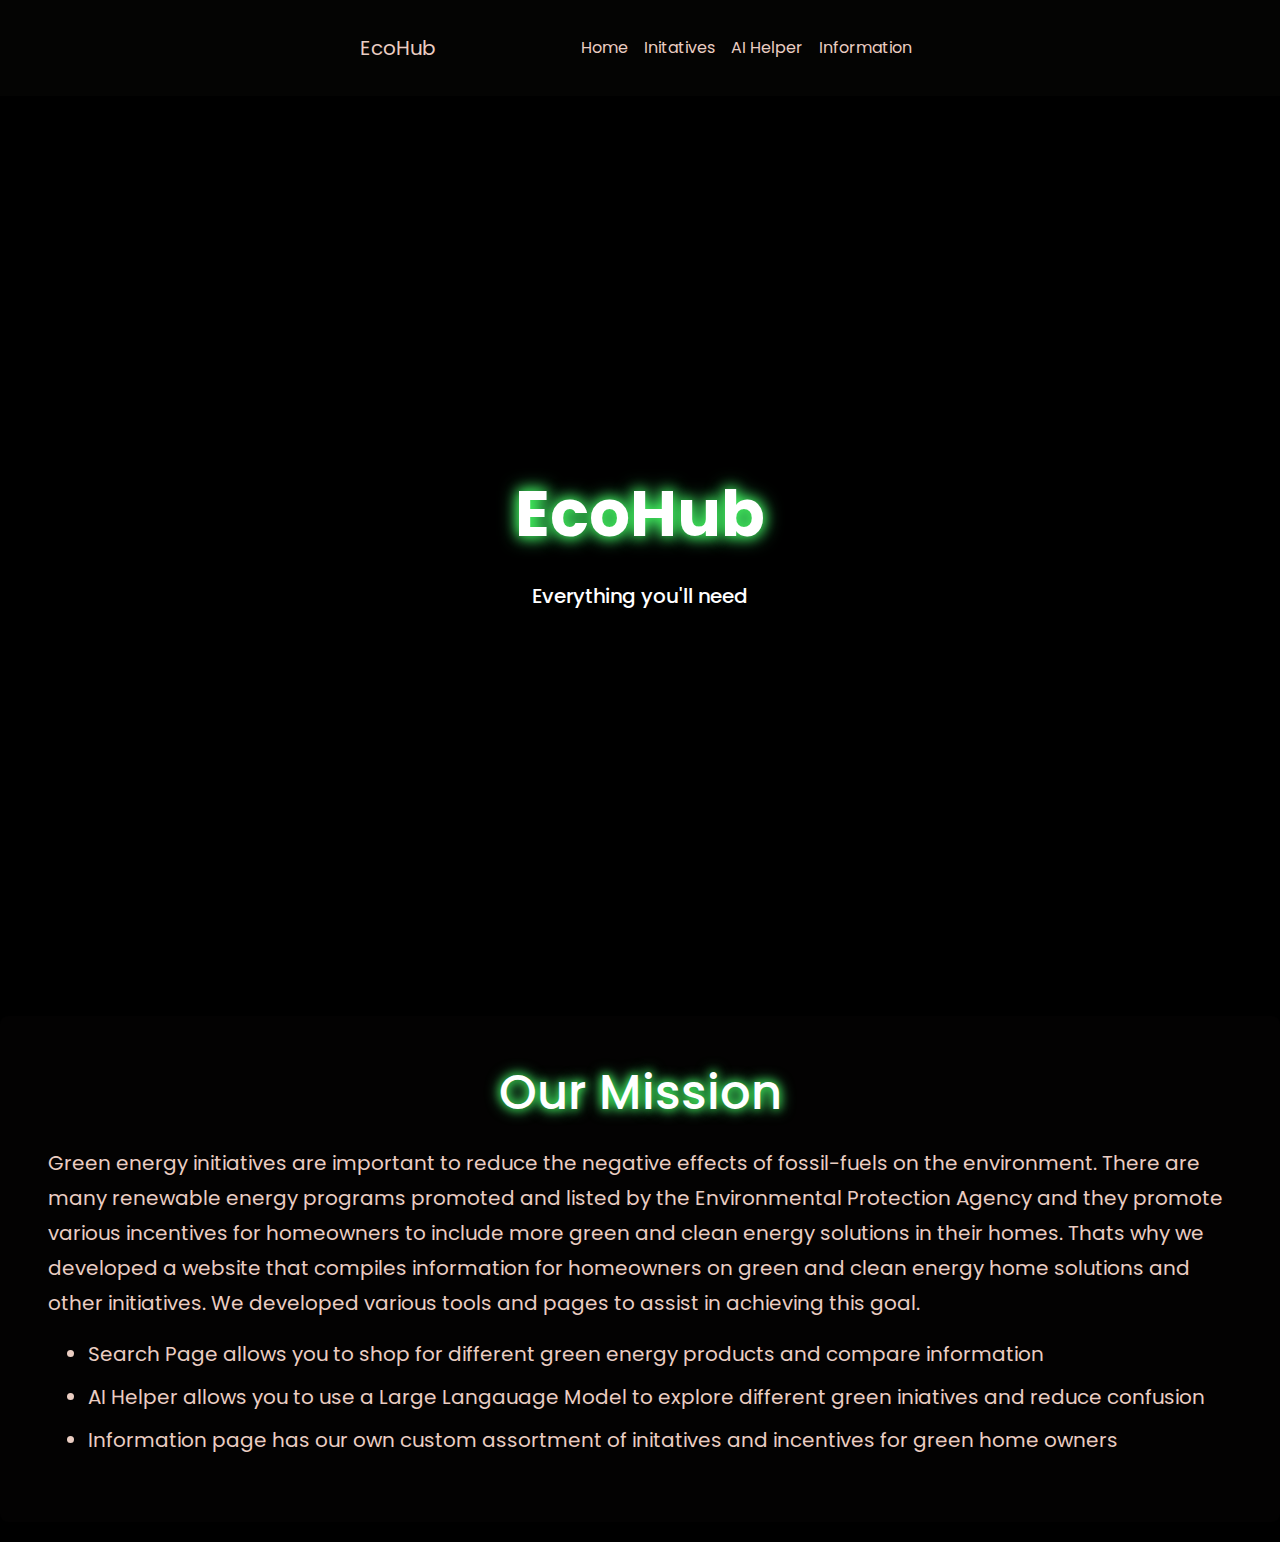
<file: index.html>
<!DOCTYPE html>
<html lang="en">
  <head>
    <meta charset="UTF-8" />
    <meta name="viewport" content="width=device-width, initial-scale=1.0" />
    <title>EcoHub</title>
    <link
      rel="stylesheet"
      href="https://stackpath.bootstrapcdn.com/bootstrap/4.5.2/css/bootstrap.min.css"
    />
    <link
      href="https://fonts.googleapis.com/css2?family=Roboto:wght@400;700&display=swap"
      rel="stylesheet"
    />
    <link
      rel="stylesheet"
      href="https://cdnjs.cloudflare.com/ajax/libs/animate.css/4.1.1/animate.min.css"
    />
    <link rel="stylesheet" href="styles.css" />
  </head>
  <body>
    <nav class="navbar navbar-expand-lg navbar-light bg-green">
      <div class="container">
        <a class="navbar-brand" href="index.html">EcoHub</a>
        <button
          class="navbar-toggler"
          type="button"
          data-toggle="collapse"
          data-target="#navbarNav"
          aria-controls="navbarNav"
          aria-expanded="false"
          aria-label="Toggle navigation"
          style="background-color: white"
        >
          <span class="navbar-toggler-icon"></span>
        </button>
        <div class="collapse navbar-collapse" id="navbarNav">
          <ul class="navbar-nav ml-auto">
            <li class="nav-item">
              <a class="nav-link" href="index.html">Home</a>
            </li>
            <li class="nav-item">
              <a class="nav-link" href="Search.html">Initatives</a>
            </li>
            <li class="nav-item">
              <a class="nav-link" href="ai.html">AI Helper</a>
            </li>
            <li class="nav-item">
              <a class="nav-link" href="Information.html">Information</a>
            </li>
          </ul>
        </div>
      </div>
    </nav>
    <header class="header text-white">
      <div class="container text-center">
        <h1 class="animate__animated animate__fadeInUp animate__delay-1s">
          EcoHub
        </h1>
        <h5 class="animate__animated animate__fadeInUp animate__delay-2s">
          Everything you'll need
        </h5>
      </div>
      <div class"header background"> </div>
    </header>

    <section class="mission-statement">
      <h2 class="animate__animated animate__fadeInUp">Our Mission</h2>
      <p class="animate__animated animate__fadeInUp animate__delay-1s">
        Green energy initiatives are important to reduce the negative effects of
        fossil-fuels on the environment. There are many renewable energy
        programs promoted and listed by the Environmental Protection Agency and
        they promote various incentives for homeowners to include more green and
        clean energy solutions in their homes. Thats why we developed a website
        that compiles information for homeowners on green and clean energy home
        solutions and other initiatives. We developed various tools and pages to
        assist in achieving this goal.
      </p>
      <ul>
        <li class="animate__animated animate__fadeInUp animate__delay-2s">
          Search Page allows you to shop for different green energy products and
          compare information
        </li>
        <li class="animate__animated animate__fadeInUp animate__delay-3s">
          AI Helper allows you to use a Large Langauage Model to explore
          different green iniatives and reduce confusion
        </li>
        <li class="animate__animated animate__fadeInUp animate__delay-4s">
          Information page has our own custom assortment of initatives and
          incentives for green home owners
        </li>
      </ul>
    </section>

    <script src="https://code.jquery.com/jquery-3.5.1.slim.min.js"></script>
    <script src="https://cdn.jsdelivr.net/npm/@popperjs/core@2.9.2/dist/umd/popper.min.js"></script>
    <script src="https://stackpath.bootstrapcdn.com/bootstrap/4.5.2/js/bootstrap.min.js"></script>
  </body>
</html>
</file>
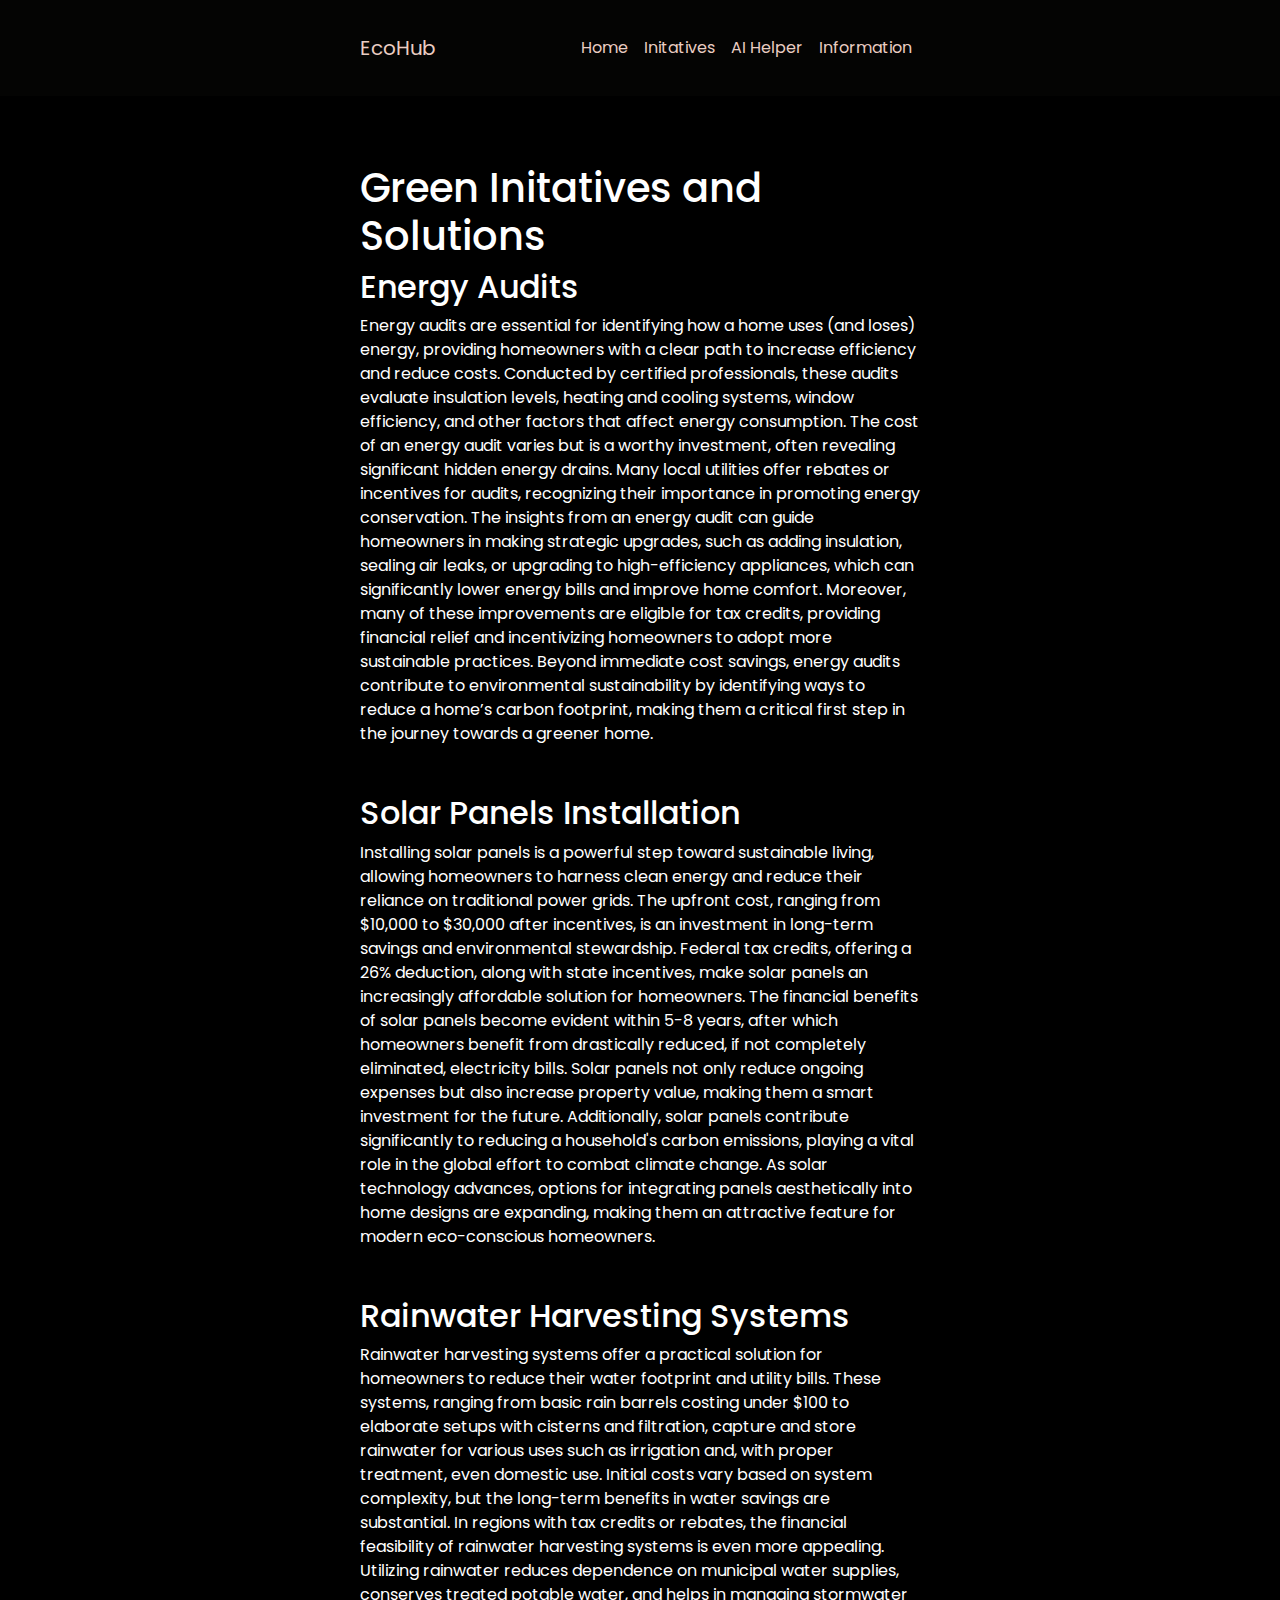
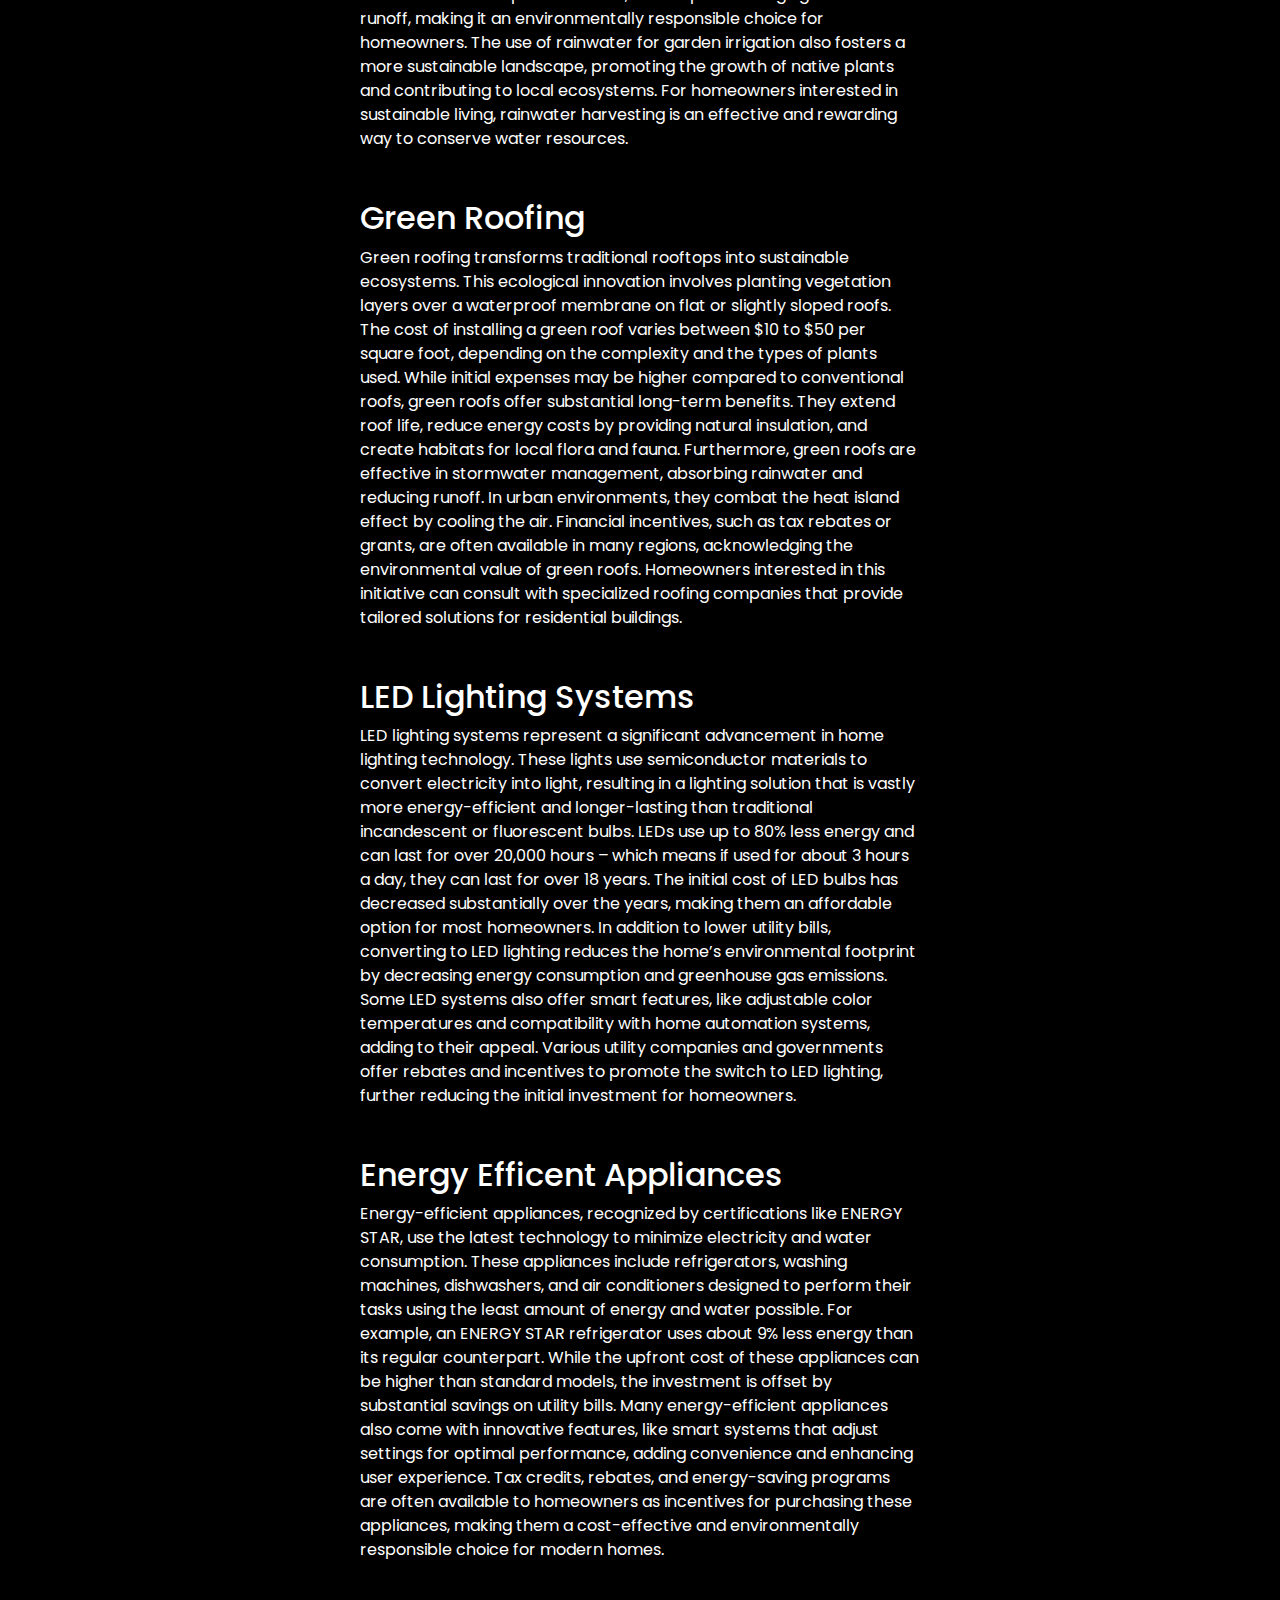
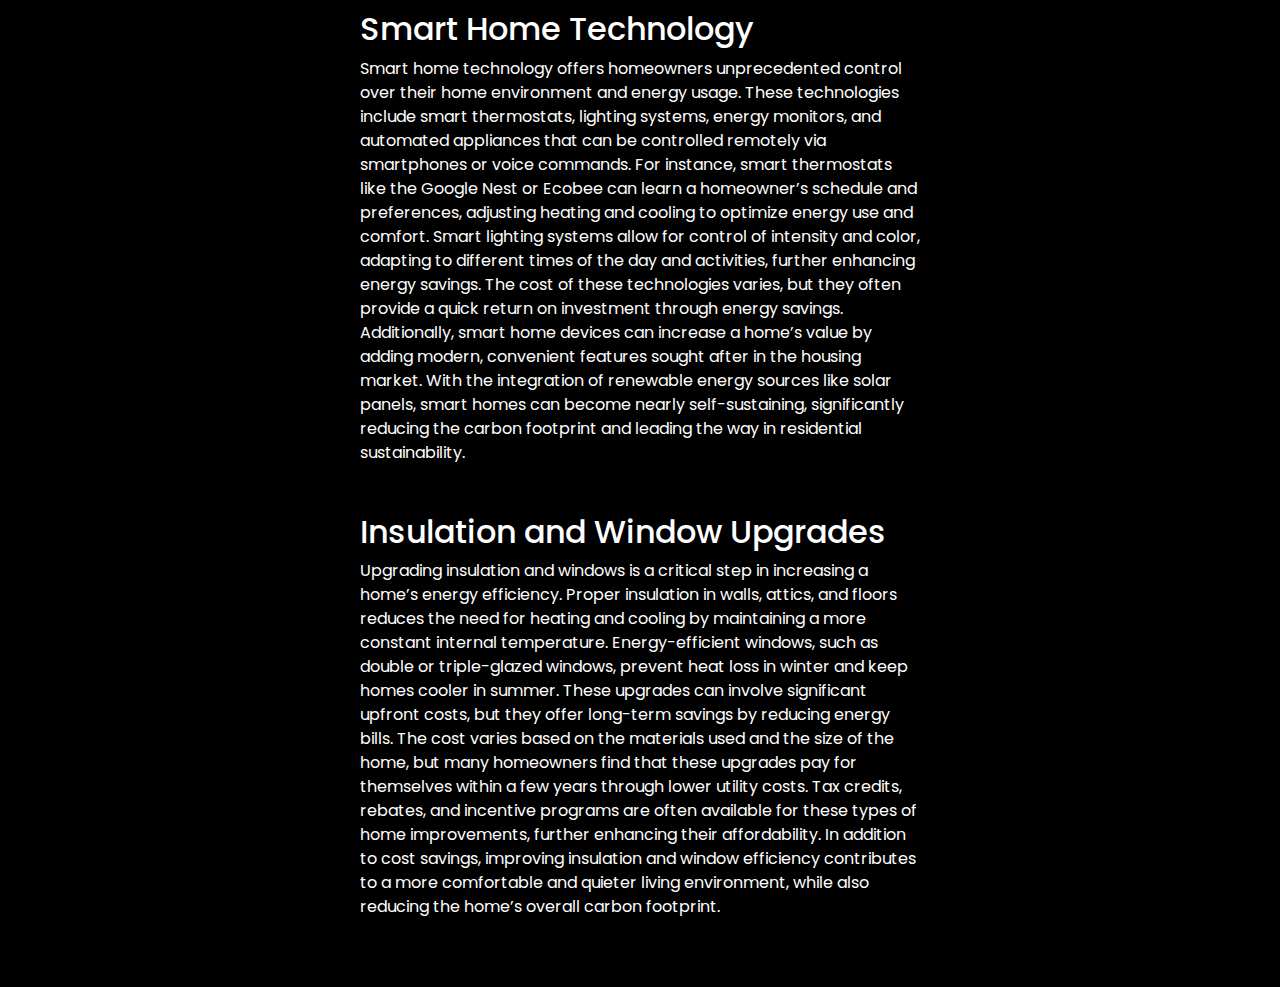
<file: Search.html>
<!DOCTYPE html>
<html lang="en">
  <head>
    <meta charset="UTF-8" />
    <meta name="viewport" content="width=device-width, initial-scale=1.0" />
    <title>Green Solutions and Initiatives - EcoHub</title>
    <link
      rel="stylesheet"
      href="https://stackpath.bootstrapcdn.com/bootstrap/4.5.2/css/bootstrap.min.css"
    />
    <link rel="stylesheet" href="styles.css" />
  </head>
  <body>
    <nav class="navbar navbar-expand-lg navbar-light bg-green">
      <div class="container">
        <a class="navbar-brand" href="index.html">EcoHub</a>
        <button
          class="navbar-toggler"
          type="button"
          data-toggle="collapse"
          data-target="#navbarNav"
          aria-controls="navbarNav"
          aria-expanded="false"
          aria-label="Toggle navigation"
          style="background-color: white"
        >
          <span class="navbar-toggler-icon"></span>
        </button>
        <div class="collapse navbar-collapse" id="navbarNav">
          <ul class="navbar-nav ml-auto">
            <li class="nav-item">
              <a class="nav-link" href="index.html">Home</a>
            </li>
            <li class="nav-item active">
              <a class="nav-link" href="Search.html">Initatives</a>
            </li>
            <li class="nav-item active">
              <a class="nav-link" href="ai.html">AI Helper</a>
            </li>
            <li class="nav-item">
              <a class="nav-link" href="Information.html">Information</a>
            </li>
          </ul>
        </div>
      </div>
    </nav>

    <main class="container mt-5">
      <h1 class="animate__animated animate__fadeInUp animate__delay-1s">
        Green Initatives and Solutions
      </h1>

      <!-- Energy Audits Section -->
      <section id="energy-audits" class="mb-5">
        <h2>Energy Audits</h2>
        <p>
          Energy audits are essential for identifying how a home uses (and
          loses) energy, providing homeowners with a clear path to increase
          efficiency and reduce costs. Conducted by certified professionals,
          these audits evaluate insulation levels, heating and cooling systems,
          window efficiency, and other factors that affect energy consumption.
          The cost of an energy audit varies but is a worthy investment, often
          revealing significant hidden energy drains. Many local utilities offer
          rebates or incentives for audits, recognizing their importance in
          promoting energy conservation. The insights from an energy audit can
          guide homeowners in making strategic upgrades, such as adding
          insulation, sealing air leaks, or upgrading to high-efficiency
          appliances, which can significantly lower energy bills and improve
          home comfort. Moreover, many of these improvements are eligible for
          tax credits, providing financial relief and incentivizing homeowners
          to adopt more sustainable practices. Beyond immediate cost savings,
          energy audits contribute to environmental sustainability by
          identifying ways to reduce a home’s carbon footprint, making them a
          critical first step in the journey towards a greener home.
        </p>
      </section>

      <!-- Solar Panels Installation Section -->
      <section id="solar-panels" class="mb-5">
        <h2>Solar Panels Installation</h2>
        <p>
          Installing solar panels is a powerful step toward sustainable living,
          allowing homeowners to harness clean energy and reduce their reliance
          on traditional power grids. The upfront cost, ranging from $10,000 to
          $30,000 after incentives, is an investment in long-term savings and
          environmental stewardship. Federal tax credits, offering a 26%
          deduction, along with state incentives, make solar panels an
          increasingly affordable solution for homeowners. The financial
          benefits of solar panels become evident within 5-8 years, after which
          homeowners benefit from drastically reduced, if not completely
          eliminated, electricity bills. Solar panels not only reduce ongoing
          expenses but also increase property value, making them a smart
          investment for the future. Additionally, solar panels contribute
          significantly to reducing a household's carbon emissions, playing a
          vital role in the global effort to combat climate change. As solar
          technology advances, options for integrating panels aesthetically into
          home designs are expanding, making them an attractive feature for
          modern eco-conscious homeowners.
        </p>
      </section>

      <!-- Rainwater Harvesting Systems Section -->
      <section id="rainwater-harvesting" class="mb-5">
        <h2>Rainwater Harvesting Systems</h2>
        <p>
          Rainwater harvesting systems offer a practical solution for homeowners
          to reduce their water footprint and utility bills. These systems,
          ranging from basic rain barrels costing under $100 to elaborate setups
          with cisterns and filtration, capture and store rainwater for various
          uses such as irrigation and, with proper treatment, even domestic use.
          Initial costs vary based on system complexity, but the long-term
          benefits in water savings are substantial. In regions with tax credits
          or rebates, the financial feasibility of rainwater harvesting systems
          is even more appealing. Utilizing rainwater reduces dependence on
          municipal water supplies, conserves treated potable water, and helps
          in managing stormwater runoff, making it an environmentally
          responsible choice for homeowners. The use of rainwater for garden
          irrigation also fosters a more sustainable landscape, promoting the
          growth of native plants and contributing to local ecosystems. For
          homeowners interested in sustainable living, rainwater harvesting is
          an effective and rewarding way to conserve water resources.
        </p>
      </section>
      <section id="rainwater-harvesting" class="mb-5">
        <h2>Green Roofing</h2>
        <p>
          Green roofing transforms traditional rooftops into sustainable
          ecosystems. This ecological innovation involves planting vegetation
          layers over a waterproof membrane on flat or slightly sloped roofs.
          The cost of installing a green roof varies between $10 to $50 per
          square foot, depending on the complexity and the types of plants used.
          While initial expenses may be higher compared to conventional roofs,
          green roofs offer substantial long-term benefits. They extend roof
          life, reduce energy costs by providing natural insulation, and create
          habitats for local flora and fauna. Furthermore, green roofs are
          effective in stormwater management, absorbing rainwater and reducing
          runoff. In urban environments, they combat the heat island effect by
          cooling the air. Financial incentives, such as tax rebates or grants,
          are often available in many regions, acknowledging the environmental
          value of green roofs. Homeowners interested in this initiative can
          consult with specialized roofing companies that provide tailored
          solutions for residential buildings.
        </p>
      </section>
      <section id="rainwater-harvesting" class="mb-5">
        <h2>LED Lighting Systems</h2>
        <p>
          LED lighting systems represent a significant advancement in home
          lighting technology. These lights use semiconductor materials to
          convert electricity into light, resulting in a lighting solution that
          is vastly more energy-efficient and longer-lasting than traditional
          incandescent or fluorescent bulbs. LEDs use up to 80% less energy and
          can last for over 20,000 hours – which means if used for about 3 hours
          a day, they can last for over 18 years. The initial cost of LED bulbs
          has decreased substantially over the years, making them an affordable
          option for most homeowners. In addition to lower utility bills,
          converting to LED lighting reduces the home’s environmental footprint
          by decreasing energy consumption and greenhouse gas emissions. Some
          LED systems also offer smart features, like adjustable color
          temperatures and compatibility with home automation systems, adding to
          their appeal. Various utility companies and governments offer rebates
          and incentives to promote the switch to LED lighting, further reducing
          the initial investment for homeowners.
        </p>
      </section>
      <section id="rainwater-harvesting" class="mb-5">
        <h2>Energy Efficent Appliances</h2>
        <p>
          Energy-efficient appliances, recognized by certifications like ENERGY
          STAR, use the latest technology to minimize electricity and water
          consumption. These appliances include refrigerators, washing machines,
          dishwashers, and air conditioners designed to perform their tasks
          using the least amount of energy and water possible. For example, an
          ENERGY STAR refrigerator uses about 9% less energy than its regular
          counterpart. While the upfront cost of these appliances can be higher
          than standard models, the investment is offset by substantial savings
          on utility bills. Many energy-efficient appliances also come with
          innovative features, like smart systems that adjust settings for
          optimal performance, adding convenience and enhancing user experience.
          Tax credits, rebates, and energy-saving programs are often available
          to homeowners as incentives for purchasing these appliances, making
          them a cost-effective and environmentally responsible choice for
          modern homes.
        </p>
      </section>
      <section id="rainwater-harvesting" class="mb-5">
        <h2>Smart Home Technology</h2>
        <p>
          Smart home technology offers homeowners unprecedented control over
          their home environment and energy usage. These technologies include
          smart thermostats, lighting systems, energy monitors, and automated
          appliances that can be controlled remotely via smartphones or voice
          commands. For instance, smart thermostats like the Google Nest or
          Ecobee can learn a homeowner’s schedule and preferences, adjusting
          heating and cooling to optimize energy use and comfort. Smart lighting
          systems allow for control of intensity and color, adapting to
          different times of the day and activities, further enhancing energy
          savings. The cost of these technologies varies, but they often provide
          a quick return on investment through energy savings. Additionally,
          smart home devices can increase a home’s value by adding modern,
          convenient features sought after in the housing market. With the
          integration of renewable energy sources like solar panels, smart homes
          can become nearly self-sustaining, significantly reducing the carbon
          footprint and leading the way in residential sustainability.
        </p>
      </section>

      <section id="rainwater-harvesting" class="mb-5">
        <h2>Insulation and Window Upgrades</h2>
        <p>
          Upgrading insulation and windows is a critical step in increasing a
          home’s energy efficiency. Proper insulation in walls, attics, and
          floors reduces the need for heating and cooling by maintaining a more
          constant internal temperature. Energy-efficient windows, such as
          double or triple-glazed windows, prevent heat loss in winter and keep
          homes cooler in summer. These upgrades can involve significant upfront
          costs, but they offer long-term savings by reducing energy bills. The
          cost varies based on the materials used and the size of the home, but
          many homeowners find that these upgrades pay for themselves within a
          few years through lower utility costs. Tax credits, rebates, and
          incentive programs are often available for these types of home
          improvements, further enhancing their affordability. In addition to
          cost savings, improving insulation and window efficiency contributes
          to a more comfortable and quieter living environment, while also
          reducing the home’s overall carbon footprint.
        </p>
      </section>

      <!-- Content continues for each solution and initiative... -->
    </main>

    <script src="https://code.jquery.com/jquery-3.5.1.slim.min.js"></script>
    <script src="https://cdn.jsdelivr.net/npm/@popperjs/core@2.9.2/dist/umd/popper.min.js"></script>
    <script src="https://stackpath.bootstrapcdn.com/bootstrap/4.5.2/js/bootstrap.min.js"></script>
  </body>
</html>
</file>
<file: styles.css>
@import url("https://fonts.googleapis.com/css2?family=Poppins:wght@400;700&display=swap");
@import "https://stackpath.bootstrapcdn.com/bootstrap/4.3.1/css/bootstrap.min.css";

body {
  margin: 0;
  padding: 0;
  font-family: "Poppins", sans-serif;
  overflow-x: hidden;
  background-color: black;
  color: white;
}

.header {
  position: relative;
  padding: 100px 0;
  color: white;
  height: 100vh;
  display: flex;
  align-items: center;
  justify-content: center;
  flex-direction: column;
  text-align: center;
  background-image: linear-gradient(rgba(0, 0, 0, 0.6), rgba(0, 0, 0, 1)),
    url("https://englishpluspodcast.com/wp-content/uploads/2024/01/The-Future-of-Renewable-Energy.jpg");
  background-size: cover;
  background-position: center;
  animation: fadeIn 1s ease-in-out;
}

.searcg {
  color: white;
  text-align: center;
  text-shadow: 0 0 0.2em rgb(71, 255, 95), 0 0 0.3em rgb(71, 255, 123);
}

.header h1 {
  font-size: 4rem; /* Adjusted for better scaling on mobile */
  font-weight: 700;
  margin-bottom: 0.5em;
  color: white;
  text-shadow: 0 0 0.2em rgb(71, 255, 95), 0 0 0.3em rgb(71, 255, 123);
  text-align: center; /* Centered text for all screen sizes */
}

.navbar {
  background-color: rgba(37, 36, 34, 0.1);
  margin-bottom: 0;
}

.navbar a {
  color: #eacdc2 !important;
}

.mission-statement {
  background: rgb(3, 2, 2);
  padding: 3rem; /* Added padding for spacing */
  margin: 20px auto; /* Centered on the page with auto margins */
  border-radius: 8px;
  box-shadow: 0 4px 8px rgba(0, 0, 0, 0.1);
  text-align: left; /* Align text to the left for larger screens */
}

.mission-statement h2 {
  font-size: 3rem; /* Responsive font size */
  color: white;
  text-align: center;
  text-shadow: 0 0 0.2em rgb(71, 255, 95), 0 0 0.3em rgb(71, 255, 123);
  margin-bottom: 1.5rem; /* Increased margin for better spacing */
}

.mission-statement p,
.mission-statement ul {
  font-size: 1.25rem; /* Responsive font size */
  color: #eacdc2;
  line-height: 1.75; /* Increased line height for better readability */
  margin-bottom: 1rem; /* Added bottom margin for spacing */
}

.mission-statement li {
  margin-bottom: 0.5rem; /* Increased bottom margin for list items */
}

/* Responsive text alignment for smaller screens */
@media (max-width: 768px) {
  .mission-statement h2,
  .mission-statement p,
  .mission-statement ul,
  .mission-statement li {
    text-align: center;
  }
}

@keyframes fadeIn {
  from {
    opacity: 0;
  }
  to {
    opacity: 1;
  }
}

.mission-statement * {
  animation: fadeIn 1s ease-in-out;
}

.wrapper {
  box-sizing: border-box;
  display: flex;
}

::-webkit-scrollbar {
  width: 10px;
}

/* Handle */
::-webkit-scrollbar-thumb {
  background-color: rgba(192, 192, 192, 0.5);
  border-radius: 10px;
}

.info-container {
  max-height: 100vh;
  width: 100vw;
  overflow-y: auto;
  scroll-snap-type: y mandatory;
}

li.info-block {
  min-height: 100vh;
  max-height: 100vh;
  border-bottom: 1px solid white;
  padding: 3rem;
  font-size: 1.4rem;
  color: white;
  text-align: center;
  scroll-snap-align: start;
  display: flex;
  flex-flow: column;
  justify-content: center;
}

.container {
  max-width: 600px;
  margin: auto;
  padding: 20px;
}

.chat-container {
  border: 1px solid #ddd;
  padding: 10px;
  border-radius: 5px;
}

.chat-output {
  height: 300px;
  overflow-y: auto;
  border: 1px solid #ccc;
  padding: 10px;
  margin-bottom: 10px;
  border-radius: 5px;
}

.user-input {
  width: calc(100% - 90px);
  padding: 10px;
  margin-right: 10px;
  border-radius: 5px;
  border: 1px solid #ccc;
  float: left;
}

.send-button {
  width: 80px;
  border-radius: 5px;
  padding: 10px;
  border: none;
  background-color: #007bff;
  color: white;
  cursor: pointer;
}

.send-button:hover {
  background-color: #0056b3;
}

.clearfix::after {
  content: "";
  clear: both;
  display: table;
}
</file>
